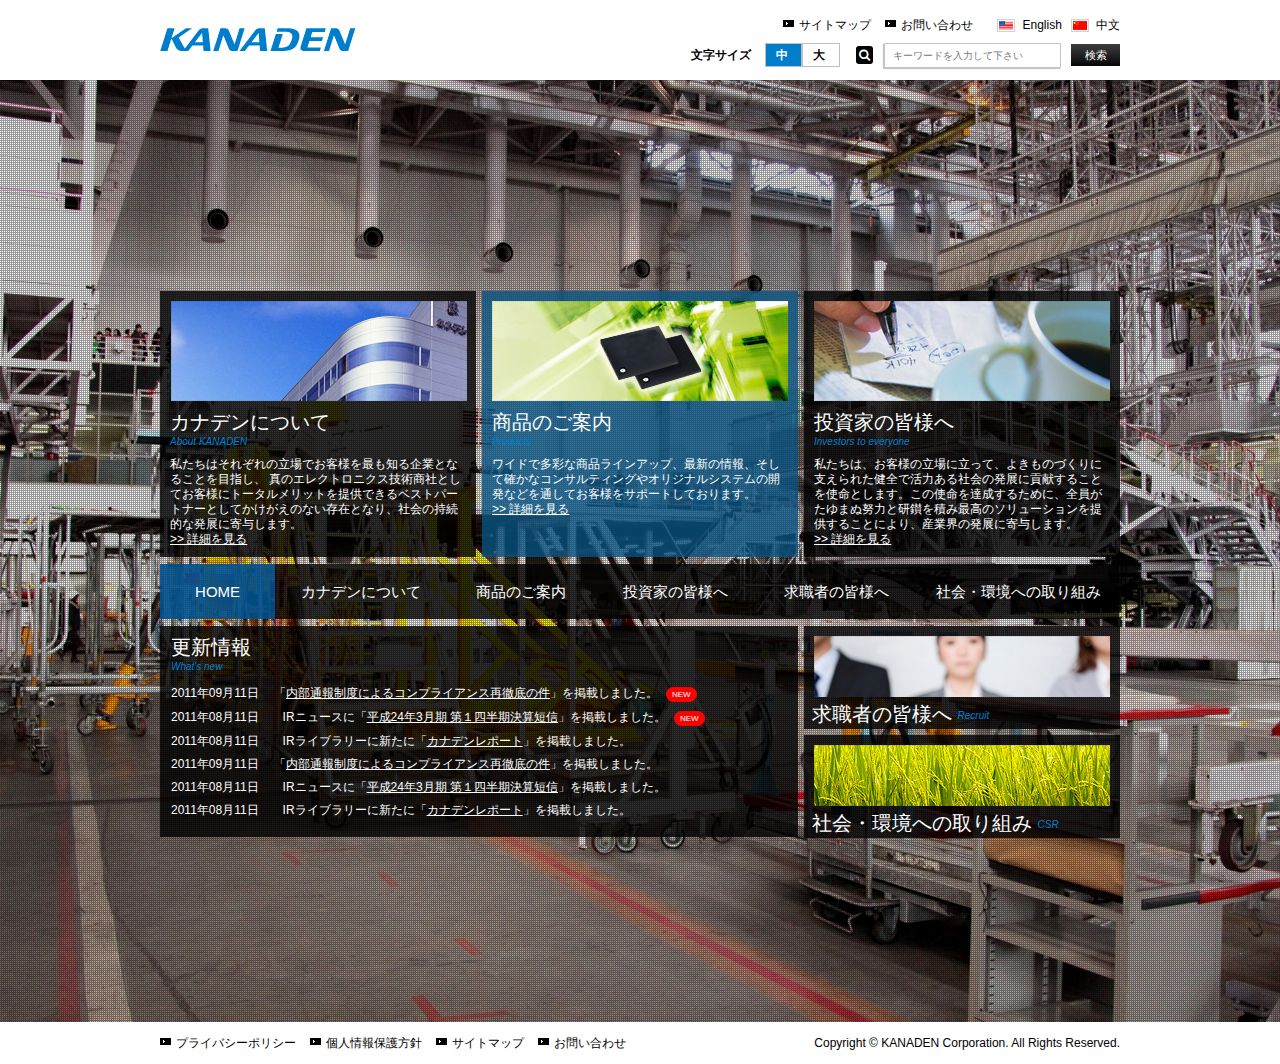
<file: home/index.html>
<!DOCTYPE HTML>
<html lang="en">

<head>
    <meta http-equiv="Content-Type" content="text/html;charset=utf-8">
    <meta name="viewport" content="width=device-width, initial-scale=1.0">
    <link rel="stylesheet" type="text/css" href="../common/css/reset.css">
    <link rel="stylesheet" type="text/css" href="../common/css/common.css">
    <link rel="stylesheet" type="text/css" href="../home/css/style.css">
    <link rel="stylesheet" href="https://cdnjs.cloudflare.com/ajax/libs/font-awesome/4.7.0/css/font-awesome.min.css">
</head>

<body>
    <div id="wrapper">
        <header id="header" class="cf">
            <div class="inner">
                <p class="logo">
                    <img src="../common/images/logo.png">
                </p>
                <div class="hright">
                    <div class="right">
                        <ul>
                            <li class="b_icon">サイトマップ</li>
                            <li class="b_icon">お問い合わせ</li>
                            <li class="e_icon">English</li>
                            <li class="cn_icon">中文</li>
                        </ul>
                    </div>

                    <div class="padtop">
                        <p>文字サイズ</p>
                        <p class="color1">中 </p>
                        <p class="color2">大 </p>
                        <form>
                            <span class="back"><i class="fa fa-search"></i></span>
                            <input type="text" placeholder="キーワードを入力して下さい" name="search">
                            <input type="submit" value="検索">
                        </form>
                    </div>
                </div>
            </div>
        </header><!-- header -->

        <div class="hmback cf">
            <section class="hmsection">
                <div class="hmrow cf">
                    <div class="inner">
                        <div class="hmcolumn">
                            <div class="hmcol">
                                <p><img src="../home/images/pic_kanaden.png"></p>
                                <h2>カナデンについて</h2>
                                <p class="txtcolor">About KANADEN</p>
                                <p class="copy">私たちはそれぞれの立場でお客様を最も知る企業となることを目指し、 真のエレクトロニクス技術商社としてお客様にトータルメリットを提供できるベストパートナーとしてかけがえのない存在となり、社会の持続的な発展に寄与します。<br><a href="#">>> 詳細を見る</a></p>
                            </div>
                        </div>

                        <div class="hmcolumn bg_blue">
                            <div class="hmcol">
                                <p><img src="../home/images/pic_product.png"></p>
                                <h2>商品のご案内</h2>
                                <p class="txtcolor">Products</p>
                                <p class="copy">ワイドで多彩な商品ラインアップ、最新の情報、そして確かなコンサルティングやオリジナルシステムの開発などを通してお客様をサポートしております。<br>
                                    <a href="#">>> 詳細を見る</a></p>
                            </div>
                        </div>

                        <div class="hmcolumn">
                            <div class="hmcol">
                                <p><img src="../home/images/pic_invest.png"></p>
                                <h2>投資家の皆様へ</h2>
                                <p class="txtcolor">Investors to everyone</p>
                                <p class="copy">私たちは、お客様の立場に立って、よきものづくりに支えられた健全で活力ある社会の発展に貢献することを使命とします。この使命を達成するために、全員がたゆまぬ努力と研鑚を積み最高のソリューションを提供することにより、産業界の発展に寄与します。<br><a href="#">>> 詳細を見る</a></p>
                            </div>
                        </div>
                    </div>
                </div>

                <nav id="gnav" class="cf">
                    <div class="inner">
                        <div class="navi">
                            <ul>
                                <li class="home"><a href="#">HOME</a></li>
                                <li class="about"><a href="#">カナデンについて</a></li>
                                <li class="product"><a href="#">商品のご案内</a></li>
                                <li class="investor"><a href="#">投資家の皆様へ</a></li>
                                <li class="job"><a href="#">求職者の皆様へ</a></li>
                                <li class="social"><a href="#">社会・環境への取り組み</a></li>
                            </ul>
                        </div>
                    </div>
                </nav>

                <div id="content" class="cf">
                    <div class="inner">
                        <div id="main">
                            <section class="section">
                                <h2>更新情報</h2>
                                <p class="txtcolor">What's new</p>
                                <ul class="color">
                                    <li>
                                        <span>2011年09月11日</span>　 「<a href="#">内部通報制度によるコンプライアンス再徹底の件</a>」を掲載しました。<span class="new">NEW</span>
                                    </li>
                                    <li>
                                        <span>2011年08月11日</span>　　IRニュースに「<a href="#">平成24年3月期 第１四半期決算短信</a>」を掲載しました。<span class="new">NEW</span>
                                    </li>
                                    <li>
                                        <span>2011年08月11日</span>　　IRライブラリーに新たに「<a href="#">カナデンレポート</a>」を掲載しました。
                                    </li>
                                    <li>
                                        <span>2011年09月11日</span>　 「<a href="#">内部通報制度によるコンプライアンス再徹底の件</a>」を掲載しました。
                                    </li>
                                    <li>
                                        <span>2011年08月11日</span>　　IRニュースに「<a href="#">平成24年3月期 第１四半期決算短信</a>」を掲載しました。
                                    </li>
                                    <li>
                                        <span>2011年08月11日</span>　　IRライブラリーに新たに「<a href="#">カナデンレポート</a>」を掲載しました。
                                    </li>
                                </ul>
                            </section>
                        </div>

                        <div id="sidebar" class="cf">
                            <div class="bg_black">
                                <p><img src="../home/images/pic_recruit.png"></p>
                                <h2>求職者の皆様へ
                                    <span class="txtcolor">Recruit</span>
                                </h2>
                            </div>

                            <div class="bg_black csr">
                                <p><img src="../home/images/pic_csr.png"></p>
                                <h2>社会・環境への取り組み
                                    <span class="txtcolor">CSR</span>
                                </h2>
                            </div>
                        </div>
                    </div>
                </div>
            </section>
        </div>

        <div id="smallfooter">
            <div class="inner">
                <div class="cf">
                    <ul>
                        <li class="b_icon"><a href="#">プライバシーポリシー</a></li>
                        <li class="b_icon"><a href="#">個人情報保護方針</a></li>
                        <li class="b_icon"><a href="#">サイトマップ</a></li>
                        <li class="b_icon"><a href="#">お問い合わせ</a></li>
                    </ul>

                    <div class="copyright">
                        <p>Copyright © KANADEN Corporation. All Rights Reserved.</p>
                    </div>
                </div>
            </div>
        </div>
    </div>
</body>

</html>
</file>
<file: common/css/common.css>
body {
    font-size: 15px;
    color: #000;
    font-family: Arial, Helvetica, sans-serif;
    background-image: url("../images/bg_01.png");
    background-repeat: repeat;
}

#wrapper {
    width: 100%;
    margin-left: auto;
    margin-right: auto;
}

@media(min-width:768px) {
    .inner {
        width: 960px;
        margin-left: auto;
        margin-right: auto;
    }
}

/*header*/

#header {
    background: #fff;
}

#header p,
form {
    display: inline;
}

.logo img {
    width: 196px;
    padding-top: 27px;
    padding-bottom: 27px;
}

.hright ul li {
    display: inline;
}

.right ul li {
    font-size: 12px;
}

.right .b_icon {
    margin-right: 10px;
}

.b_icon::before {
    content: "";
    background: url(../images/ico_arrow.png) no-repeat;
    width: 11px;
    height: 7px;
    display: inline-block;
    padding-left: 5px;
    padding-bottom: 2px;
}

.e_icon {
    margin-left: 10px;
    margin-right: 5px;
    margin-bottom: -2px;
}

.e_icon::before {
    content: "";
    background: url(../images/ico_usflag.png) no-repeat;
    width: 17px;
    height: 14px;
    display: inline-block;
    vertical-align: middle;
    padding-left: 8px;
}


.cn_icon::before {
    content: "";
    background: url(../images/ico_chinaflag.png) no-repeat;
    width: 17px;
    height: 14px;
    display: inline-block;
    vertical-align: middle;
    padding-left: 8px;
}

.padtop {
    margin-top: 10px;
}

.padtop p {
    font-weight: bold;
}

.padtop .color1 {
    background: #007ecc;
    color: #fff;
    border: 1px solid #bfbfbf;
    padding-left: 10px;
    padding-right: 10px;
    padding-top: 4px;
    padding-bottom: 4px;
    margin-left: 10px;
    font-size: 12px;
}

.padtop .color2 {
    background: #fff;
    color: #000;
    border: 1px solid #bfbfbf;
    padding-left: 10px;
    padding-right: 10px;
    padding-top: 4px;
    padding-bottom: 4px;
    font-size: 12px;
}


form {
    padding-left: 16px;
}

form .back {
    margin-right: 7px;
    background: #000;
    color: #fff;
    border-radius: 3px;
    font-size: 12px;
    padding-right: 3px;
    padding-left: 3px;
    padding-top: 2px;
    padding-bottom: 2px;
}

form input[type=text] {
    font-size: 10px;
    width: 165px;
    height: 21px;
    margin-right: 6px;
    padding-left: 8px;
    border: 1px solid #c5c5c5;
    box-shadow: -1px 1px 1px #c5c5c5;
}

form input[type=submit] {
    background: linear-gradient(#3e3e3e, #060606);
    color: #fff;
    width: 49px;
    height: 22px;
    border: none;
    font-size: 11px;
}

@media(min-width:768px) {
    .hright {
        float: right;
        display: block;
        padding-top: 16px;
        padding-bottom: 12px;
    }

    .right ul {
        float: right;
        display: block;
    }

    .padtop {
        float: right;
        display: block;
    }
}

/*header*/


/* navigation */

.navigation ul {
    margin: 0;
    padding: 0;
    list-style: none;
    overflow: hidden;
}


/* menu */

.navigation .menu {
    clear: both;
    max-height: 0;
}

/* menu icon */

.navigation .menu-icon {
    cursor: pointer;
    display: inline-block;
    float: right;
    padding: 28px 20px;
    position: relative;
    user-select: none;
}

.navigation .menu-icon .navicon {
    background: #333;
    display: block;
    height: 2px;
    position: relative;
    transition: background .2s ease-out;
    width: 18px;
}

.navigation .menu-icon .navicon:before,
.navigation .menu-icon .navicon:after {
    background: #333;
    content: '';
    display: block;
    height: 100%;
    position: absolute;
    transition: all .2s ease-out;
    width: 100%;
}

.navigation .menu-icon .navicon:before {
    top: 5px;
}

.navigation .menu-icon .navicon:after {
    top: -5px;
}

/* menu btn */

.navigation .menu-btn {
    display: none;
}

.navigation .menu-btn:checked ~ .menu {
    max-height: 366px;
    text-align: center;
}

.navigation .menu-btn:checked ~ .menu-icon .navicon {
    background: transparent;
}

.navigation .menu-btn:checked ~ .menu-icon .navicon:before {
    transform: rotate(-45deg);
}

.navigation .menu-btn:checked ~ .menu-icon .navicon:after {
    transform: rotate(45deg);
}

.navigation .menu-btn:checked ~ .menu-icon:not(.steps) .navicon:before,
.navigation .menu-btn:checked ~ .menu-icon:not(.steps) .navicon:after {
    top: 0;
}

/* 48em = 768px */

@media (min-width: 768px) {
    .navigation {
        background: #000;
        box-shadow: 1px 5px 12px 2px #b5b5b5;
    }

    .navigation li {
        float: left;
        margin-top: -14px;
    }

    li.home {
        width: 12%;
    }

    li.about {
        width: 17.9%;
    }

    li.product {
        width: 15.4%;
    }

    li.investor {
        width: 16.8%;
    }

    li.job {
        width: 16.8%;
    }


    li.social {
        width: 21%;
    }

    .navigation li a {
        text-indent: -9999px;
        display: block;
    }

    .navigation li img {
        display: block;
        max-width: 100%;
    }

    .navigation .menu {
        margin: 0 auto;
        max-height: none;
    }

    .navigation .menu-icon {
        display: none;
    }
}

/* navigation */



/* mainvisual*/

#mainvisual img {
    margin-top: 20px;
    box-shadow: 5px 7px 7px 1px #c5c5c5;
}

/* mainvisual*/


/*content*/

#main {
    width: 710px;
    float: left;
}



.cf:before,
.cf:after {
    content: "";
    display: table;
}

.cf:after {
    clear: both;
}


.section .title {
    border-left: 5px solid #007ecc;
    padding-left: 11px;
}

.block {
    padding: 0 15px;
}

.new {
    background: #ff0000;
    color: #fff;
    border-radius: 15px;
    padding-left: 6px;
    padding-right: 6px;
    padding-bottom: 3px;
    padding-top: 3px;
    font-weight: normal;
    font-size: 8px;
    margin-left: 8px;
}

.section h4 {
    font-size: 12px;
}

.bdtop {
    margin-top: 19px;
    padding-top: 19px;
    border-top: 1px solid #ccc;
}


/*content*/

a {
    color: #007ecc;
}

p {
    font-weight: normal;
    font-size: 12px;
}


/*  footer*/
#footer {
    background: #d4d4d4;
    padding-bottom: 25px;
    padding-top: 25px;
    margin-top: 25px;
    border-top: 1px solid #c4c4c4;
}

.ft_col {
    width: 192px;
    float: left;
    display: block;
}

#check01,
#check02,
#check03,
#check04,
#check05 {
    display: none;
}

#footer h5 {
    font-weight: bold;
}

#footer ul {
    margin-top: 15px;
    margin-left: 16px;
}

#footer ul li {
    font-size: 12px;
    line-height: 20px
}

/* footer*/


/*smallfooter*/

#smallfooter {
    padding-top: 15px;
    padding-bottom: 15px;
    background: #fff;
}

#smallfooter ul li {
    display: inline;
    font-size: 12px;
    padding-right: 14px;
}

#smallfooter ul li a {
    color: #000;
    text-decoration: none;
}

@media(min-width: 768px) {
    #smallfooter ul li {
        float: left;
        display: block;
    }
}

.copyright {
    float: right;
    display: block;

}

/*smallfooter*/


/*     For responsive  */

@media(max-width:767px) {
    #wrapper {
        width: 100%;
    }

    .inner {
        width: 100%;
    }

    #header {
        padding-bottom: 27px;
        text-align: center;
    }

    .navigation {
        background-color: #F5F5DC;
        width: 100%;
        z-index: 3;
    }

    .navigation li {
        background: #000;
        padding: 10px 0;
    }

    .navigation li a {
        color: #fff;
        text-decoration: none;
    }

    .navigation li img {
        margin-bottom: 5px;
        display: none;
    }

    .section {
        margin-left: 15px;
        margin-right: 15px;
    }

    #sidebar {
        width: 100%;
        text-align: center;
    }

    #footer {
        padding-bottom: 13px;
    }

    #footer .ft_col {
        width: 97%;
    }

    label.ft_menu {
        position: relative;
        display: block;
        padding: 0 18px 0 12px;
        line-height: 3em;
        transition: background 0.3s;
        cursor: pointer;
    }

    label.ft_menu:after {
        content: "";
        position: absolute;
        display: block;
        top: 50%;
        right: 5px;
        width: 0;
        height: 0;
        border-top: 4px solid rgba(255, 255, 255, .5);
        border-bottom: 0 solid rgba(255, 255, 255, .5);
        border-left: 4px solid transparent;
        border-right: 4px solid transparent;
        transition: border-bottom .1s, border-top .1s .1s;
    }

    label.ft_menu:hover,
    input:checked ~ label.check01 {
        background: rgba(0, 0, 0, .3);
    }

    input:checked ~ label.ft_menu:after {
        border-top: 0 solid rgba(255, 255, 255, .5);
        border-bottom: 4px solid rgba(255, 255, 255, .5);
        transition: border-top .1s, border-bottom .1s .1s;
    }


    /*show the second levele menu of the selected voice*/
    input:checked ~ ul.submenu {
        max-height: 300px;
        transition: max-height 0.5s ease-in;
    }

    /*style for the second level menu*/
    ul.submenu {
        max-height: 0;
        padding: 0;
        overflow: hidden;
        list-style-type: none;
        background: #444;
        box-shadow: 0 0 1px rgba(0, 0, 0, .3);
        transition: max-height 0.5s ease-out;
        min-width: 100%;
    }

    ul.submenu li a {
        display: block;
        padding: 12px;
        color: #ddd;
        text-decoration: none;
        box-shadow: 0 -1px rgba(0, 0, 0, .5) inset;
        transition: background .3s;
        white-space: nowrap;
    }

    ul.submenu li a:hover {
        background: rgba(0, 0, 0, .3);
    }

    #smallfooter {
        width: 100%;
        text-align: center;
    }

    #smallfooter .copyright {
        width: 100%;
        text-align: center;
        padding-top: 8px;
    }
}
</file>
<file: home/css/style.css>
.hmback {
    background-image: url("../images/bg_03.png");
    background-repeat: no-repeat;
    background-position: center;
}

.hmback .hmsection {
    padding: 211px 0 184px 0;
}

.hmback .hmsection h2 {
    font-size: 20px;
    color: #ffffff;
}

.hmback .hmsection a {
    color: #ffffff;
}

.hmcolumn {
    width: 316px;
    background-color: rgba(0, 0, 0, 0.8);
    float: left;
    display: block;
}

.hmcolumn.bg_blue {
    background-color: rgba(7, 82, 129, 0.8);
    margin: 0 6px;
    padding-bottom: 30px;
}

.hmcolumn .hmcol {
    padding: 10px;
}

.hmcolumn .hmcol h2 {
    padding-top: 9px;
}

.hmcolumn .hmcol .copy {
    font-weight: normal;
    font-size: 12px;
    color: #ffffff;
    line-height: 15px;
}

.txtcolor {
    padding: 5px 0 10px 0;
    color: #007ecc;
    font-style: italic;
    font-size: 10px;
}


/* navi */
nav#gnav {
    margin: 7px 0;
}

.navi ul li {
    float: left;
    display: block;
    text-align: center;
    padding: 20px 0;
    background-color: rgba(0, 0, 0, 0.8);
}

.navi ul li a {
    color: #ffffff;
    text-decoration: none;
}

.navi .home {
    background-color: rgba(0, 80, 140, 0.9);
}

/* navi */

#main {
    width: 638px;
    float: left;
}

#main .section {
    padding: 11px 0 15px 11px;
    background-color: rgba(0, 0, 0, 0.8);
}

#main .section .color {
    line-height: 23px;
    font-size: 12px;
    color: #ffffff;
}

/* sidebar */
#sidebar {
    width: 316px;
    float: right;
    display: block;
}

#sidebar img {
    padding: 10px 0 0 10px;
}

#sidebar .bg_black {
    background-color: rgba(0, 0, 0, 0.8);
}

#sidebar .bg_black h2 {
    padding: 5px 8px;
}

#sidebar .bg_black.csr {
    margin-top: 6px;
}

#sidebar .bg_black .txtcolor {
    vertical-align: middle;
}

/* sidebar */
</file>
